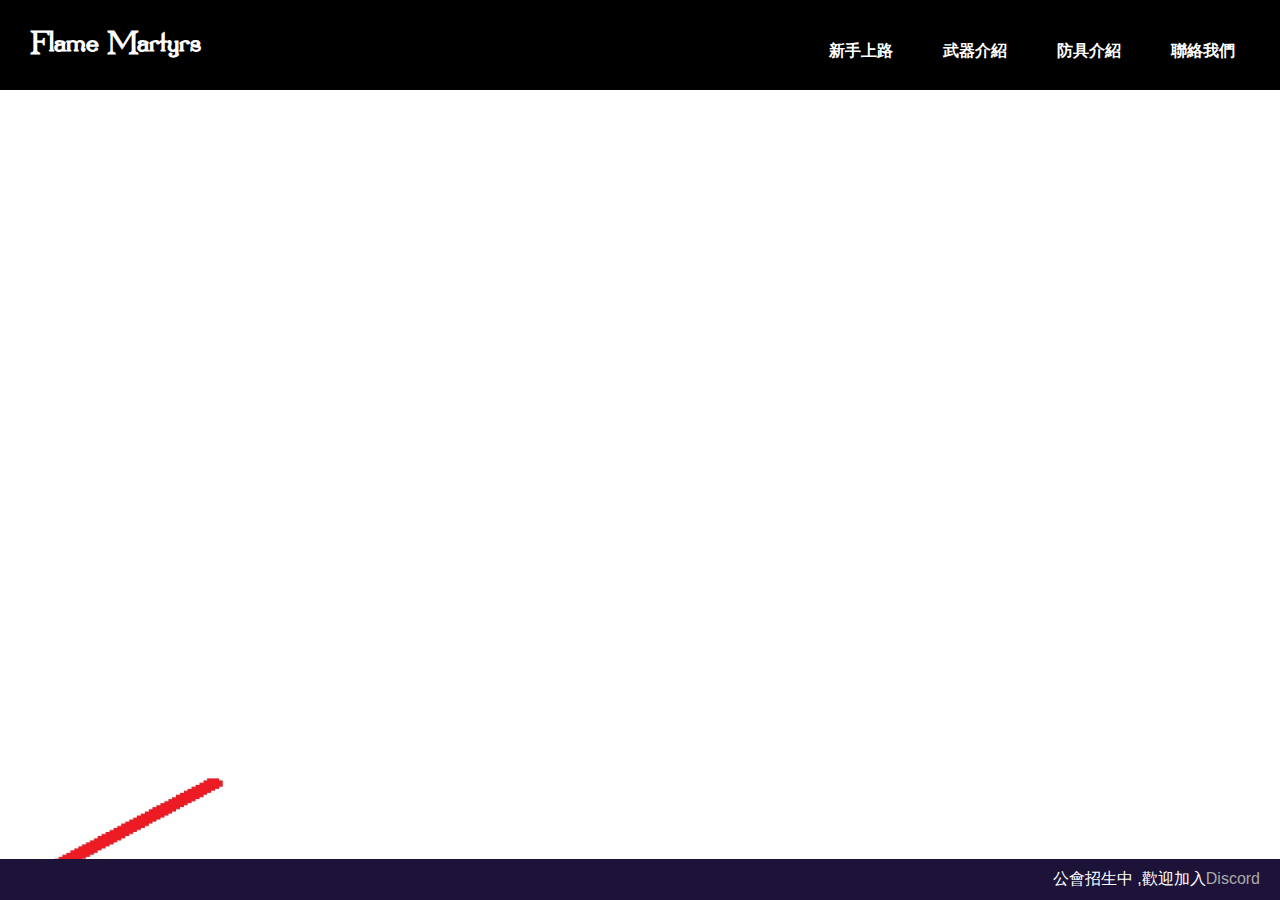
<file: index.html>
<!doctype html>
<html lang="en">
	<head>
		<meta charset="UTF-8">
		<link rel="stylesheet" href="assets/css/style.css">
	</head>
	<body>
		<!--header 開始-->
		<div class="headerPage">
				
		</div> 
		<!--header 結束-->
		
		
		<!--內文開始-->
		<div class="contentPage">

		</div>
		<!--內文結束-->
		
		
		<!--footer 開始-->
		<div class="footerPage">
			
		</div>
        <!--footer 結束-->
    </body>
	<script src="assets/js/jquery.js"></script>
	<script>
	$(document).ready(function(){
        $(".headerPage").load("./header.html");
        $(".footerPage").load("./footer.html");
    });
	</script>
	<style>
		body
		{
			background-image: url('assets/images/test.jpeg');
			background-size: cover;
		}
	</style>
</html>
</file>
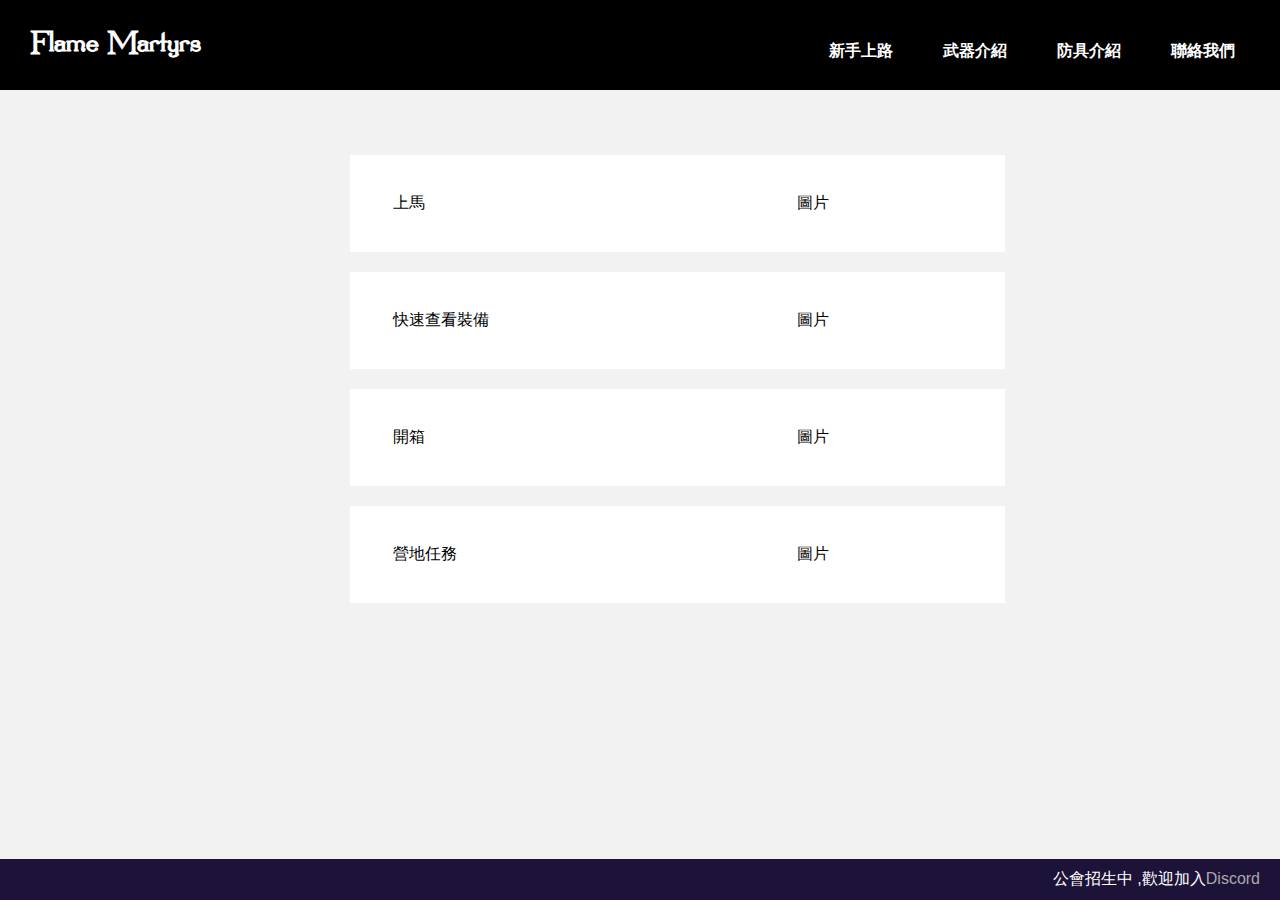
<file: Gear/Gear-Duo.html>
<!doctype html>
<html lang="en">
	<head>
		<meta charset="UTF-8">
		<link rel="stylesheet" href="../assets/css/style.css">
	</head>
	<body>
		<!--header 開始-->
		<div class="headerPage">
			
		</div> 
		<!--header 結束-->
		
		<div class="contentPage">
			<div class="artical">
				<div class="box">
					<table>
						<tr>
							<td class="text-field">上馬</td>
							<td>圖片</td>
						</tr>
					</table>
				</div>
				<div class="box">
					<table>
						<tr>
							<td class="text-field">快速查看裝備</td>
							<td>圖片</td>
						</tr>
					</table>
				</div>
				<div class="box">
					<table>
						<tr>
							<td class="text-field">開箱</td>
							<td>圖片</td>
						</tr>
					</table>
				</div>
				<div class="box">
					<table>
						<tr>
							<td class="text-field">營地任務</td>
							<td>圖片</td>
						</tr>
					</table>
				</div>
			</div>
		</div>
		<div class="footerPage">
		</div>
        
    </body>
	<script src="../assets/js/jquery.js"></script>
	<script>
	$(document).ready(function(){
        $(".headerPage").load("../header.html");
        $(".footerPage").load("../footer.html");
    });
	</script>
</html>
</file>
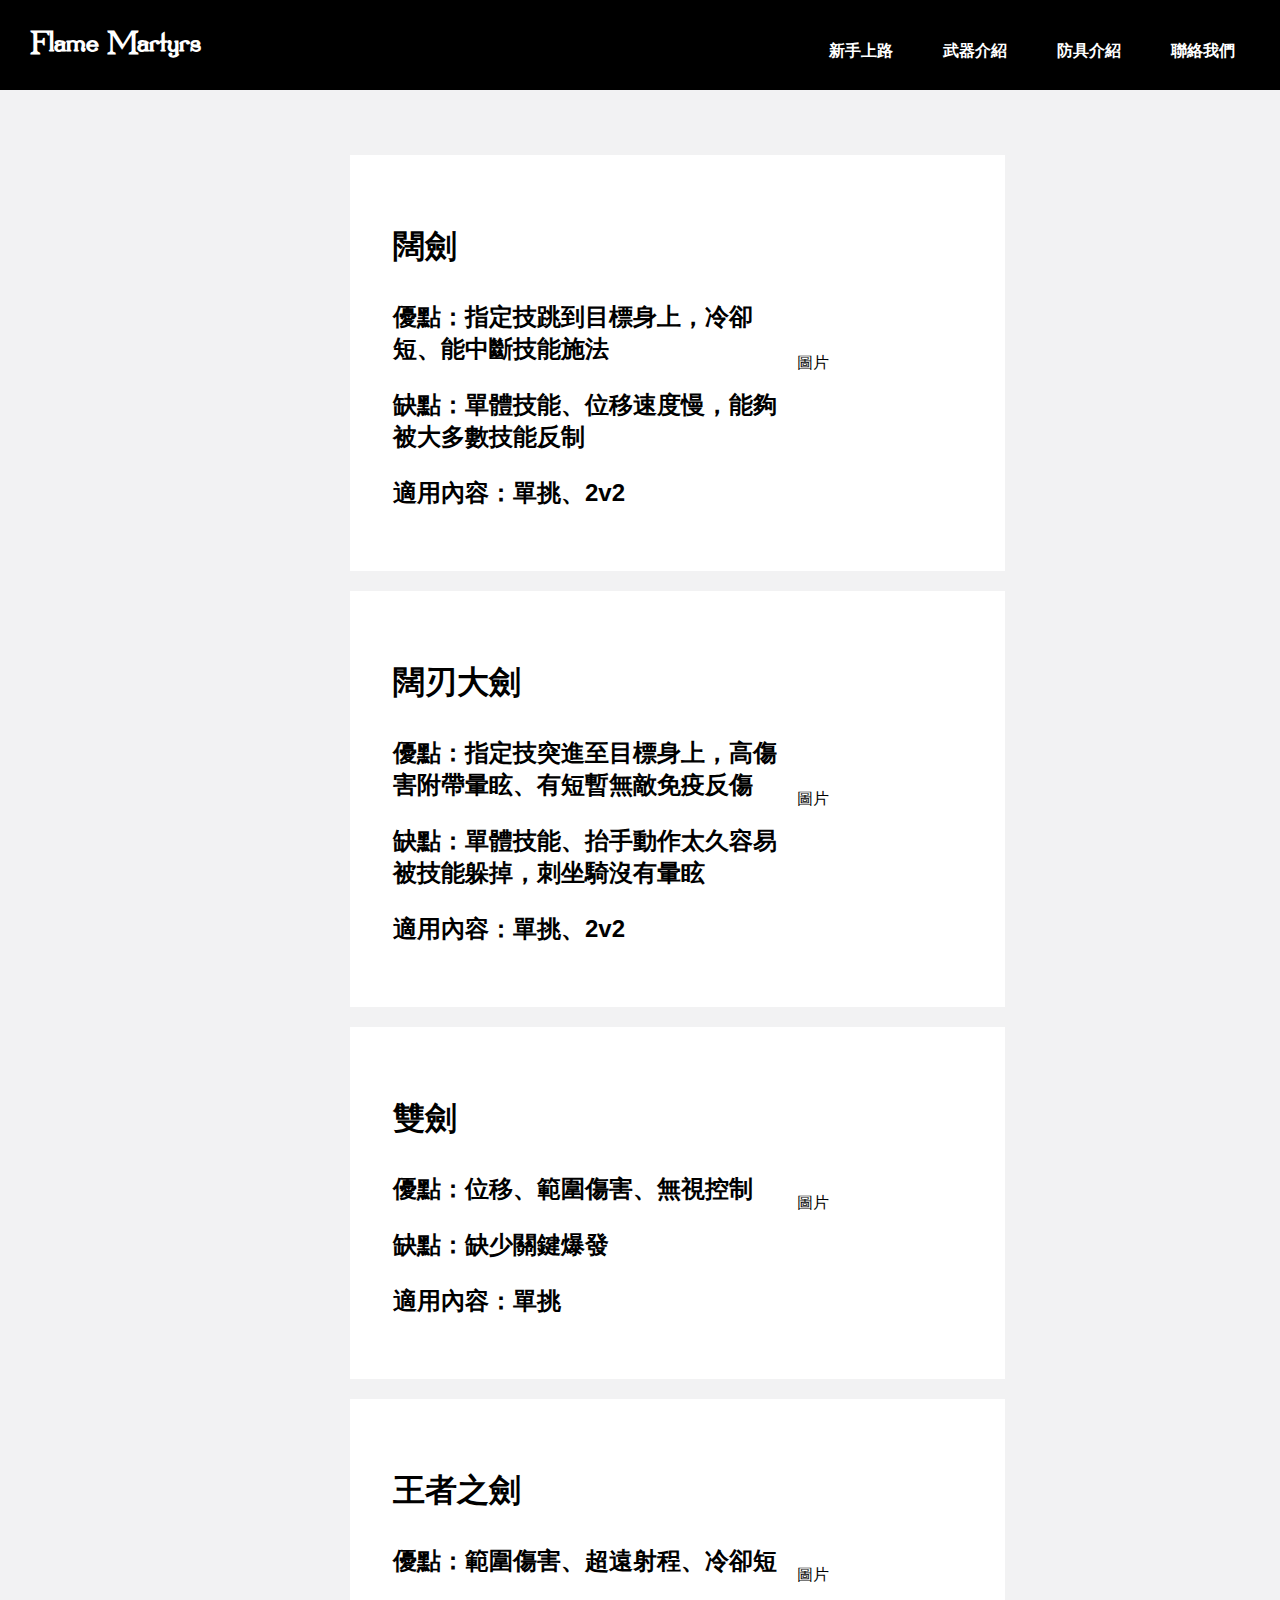
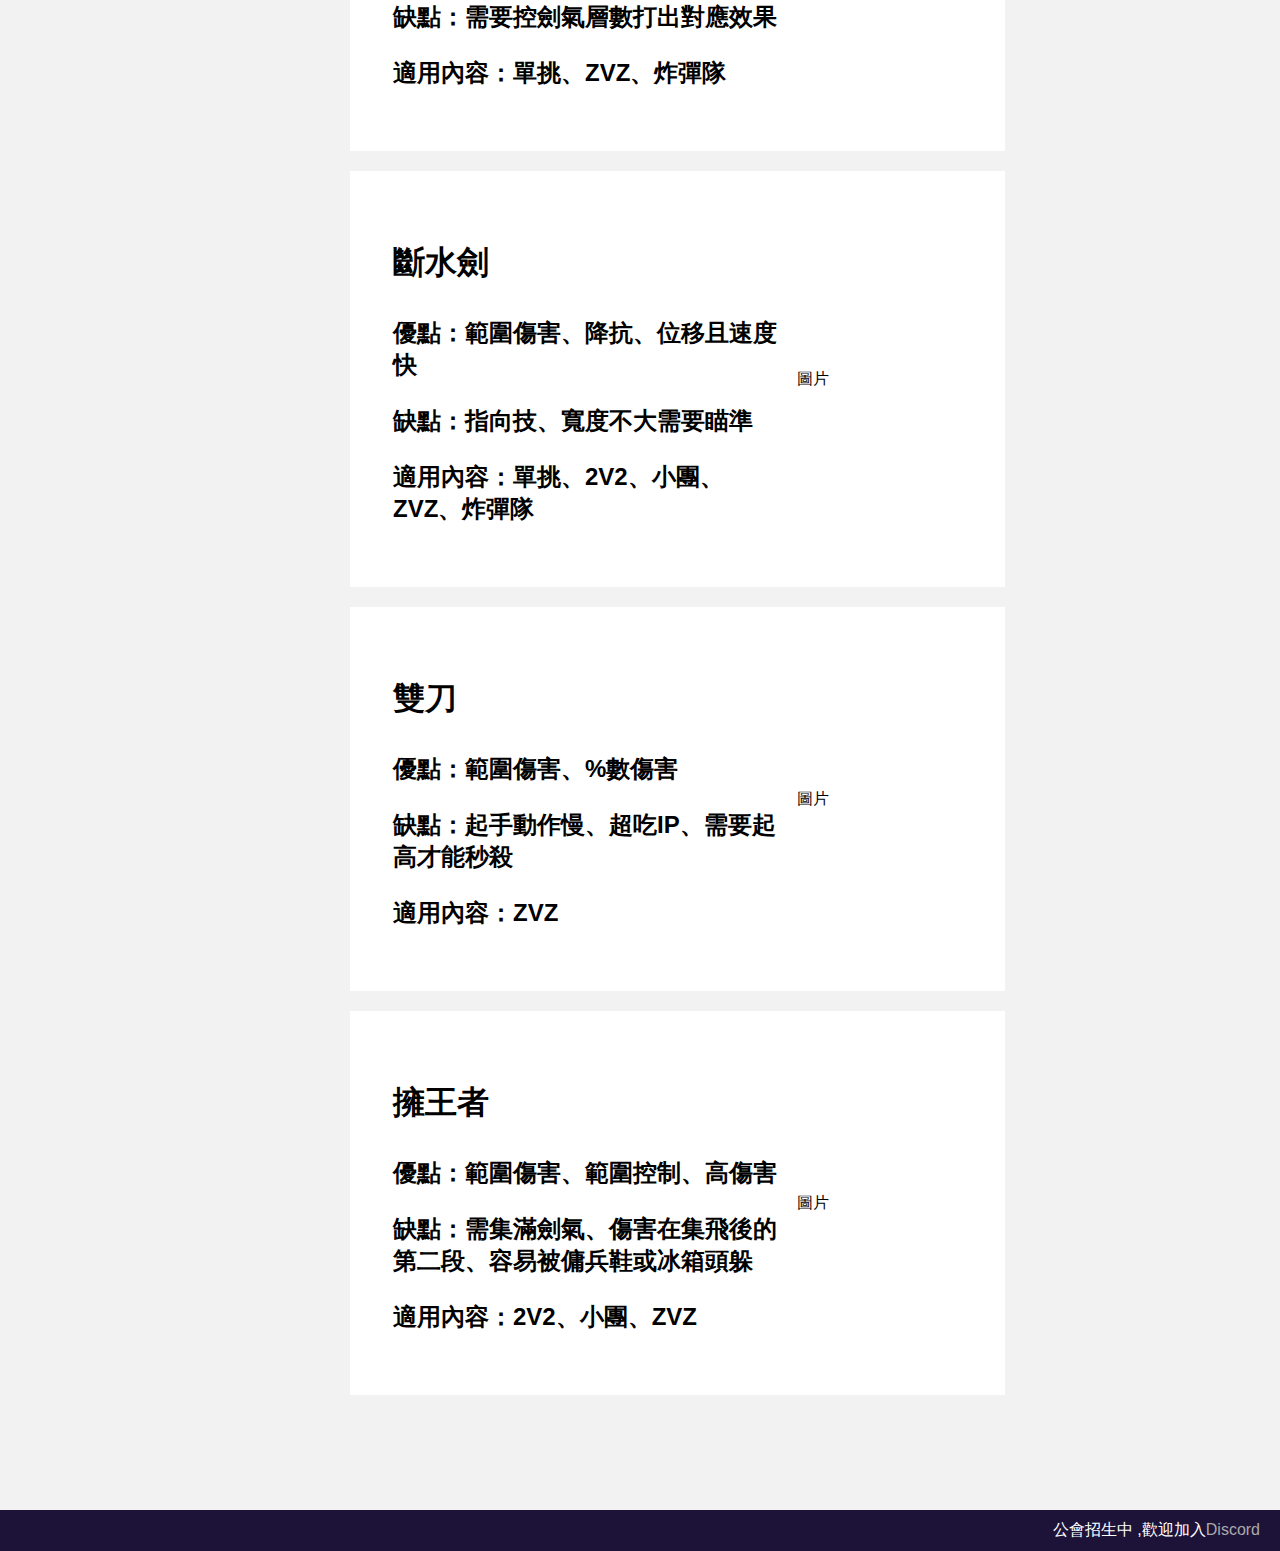
<file: MeleeWeapon/Sword.html>
<!doctype html>
<html lang="en">
	<head>
		<meta charset="UTF-8">
		<link rel="stylesheet" href="../assets/css/style.css">
	</head>
	<body>
		<!--header 開始-->
		<div class="headerPage">
			
		</div> 
		<!--header 結束-->
		
		<div class="contentPage">
			<div class="artical">
				<div class="box">
					<table>
						<tr>
							<td class="text-field">
								<h1><p>闊劍</p></h1>
								<h2>
									<p>優點：指定技跳到目標身上，冷卻短、能中斷技能施法</p>
									<p>缺點：單體技能、位移速度慢，能夠被大多數技能反制</p>
									<p>適用內容：單挑、2v2</p>
								</h2>
							</td>
							<td>圖片</td>
						</tr>
					</table>
				</div>
				<div class="box">
					<table>
						<tr>
							<td class="text-field">
								<h1><p>闊刃大劍</p></h1>
								<h2>
									<p>優點：指定技突進至目標身上，高傷害附帶暈眩、有短暫無敵免疫反傷</p>
									<p>缺點：單體技能、抬手動作太久容易被技能躲掉，刺坐騎沒有暈眩</p>
									<p>適用內容：單挑、2v2</p>
								</h2>
							</td>
							<td>圖片</td>
						</tr>
					</table>
				</div>
				<div class="box">
					<table>
						<tr>
							<td class="text-field">
								<h1><p>雙劍</p></h1>
								<h2>
									<p>優點：位移、範圍傷害、無視控制</p>
									<p>缺點：缺少關鍵爆發</p>
									<p>適用內容：單挑</p>
								</h2>
							</td>
							<td>圖片</td>
						</tr>
					</table>
				</div>
				<div class="box">
					<table>
						<tr>
							<td class="text-field">
								<h1><p>王者之劍</p></h1>
								<h2>
									<p>優點：範圍傷害、超遠射程、冷卻短</p>
									<p>缺點：需要控劍氣層數打出對應效果</p>
									<p>適用內容：單挑、ZVZ、炸彈隊</p>
								</h2>
							</td>
							<td>圖片</td>
						</tr>
					</table>
				</div>
				<div class="box">
					<table>
						<tr>
							<td class="text-field">
								<h1><p>斷水劍</p></h1>
								<h2>
									<p>優點：範圍傷害、降抗、位移且速度快</p>
									<p>缺點：指向技、寬度不大需要瞄準</p>
									<p>適用內容：單挑、2V2、小團、ZVZ、炸彈隊</p>
								</h2>
							</td>
							<td>圖片</td>
						</tr>
					</table>
				</div>
				<div class="box">
					<table>
						<tr>
							<td class="text-field">
								<h1><p>雙刀</p></h1>
								<h2>
									<p>優點：範圍傷害、%數傷害</p>
									<p>缺點：起手動作慢、超吃IP、需要起高才能秒殺</p>
									<p>適用內容：ZVZ</p>
								</h2>
							</td>
							<td>圖片</td>
						</tr>
					</table>
				</div>		
				<div class="box">
					<table>
						<tr>
							<td class="text-field">
								<h1><p>擁王者</p></h1>
								<h2>
									<p>優點：範圍傷害、範圍控制、高傷害</p>
									<p>缺點：需集滿劍氣、傷害在集飛後的第二段、容易被傭兵鞋或冰箱頭躲</p>
									<p>適用內容：2V2、小團、ZVZ</p>
								</h2>
							</td>
							<td>圖片</td>
						</tr>
					</table>
				</div>
			</div>
		</div>
		<div class="footerPage">
		</div>
        
    </body>
	<script src="../assets/js/jquery.js"></script>
	<script>
	$(document).ready(function(){
        $(".headerPage").load("../header.html");
        $(".footerPage").load("../footer.html");
    });
	</script>
</html>
</file>
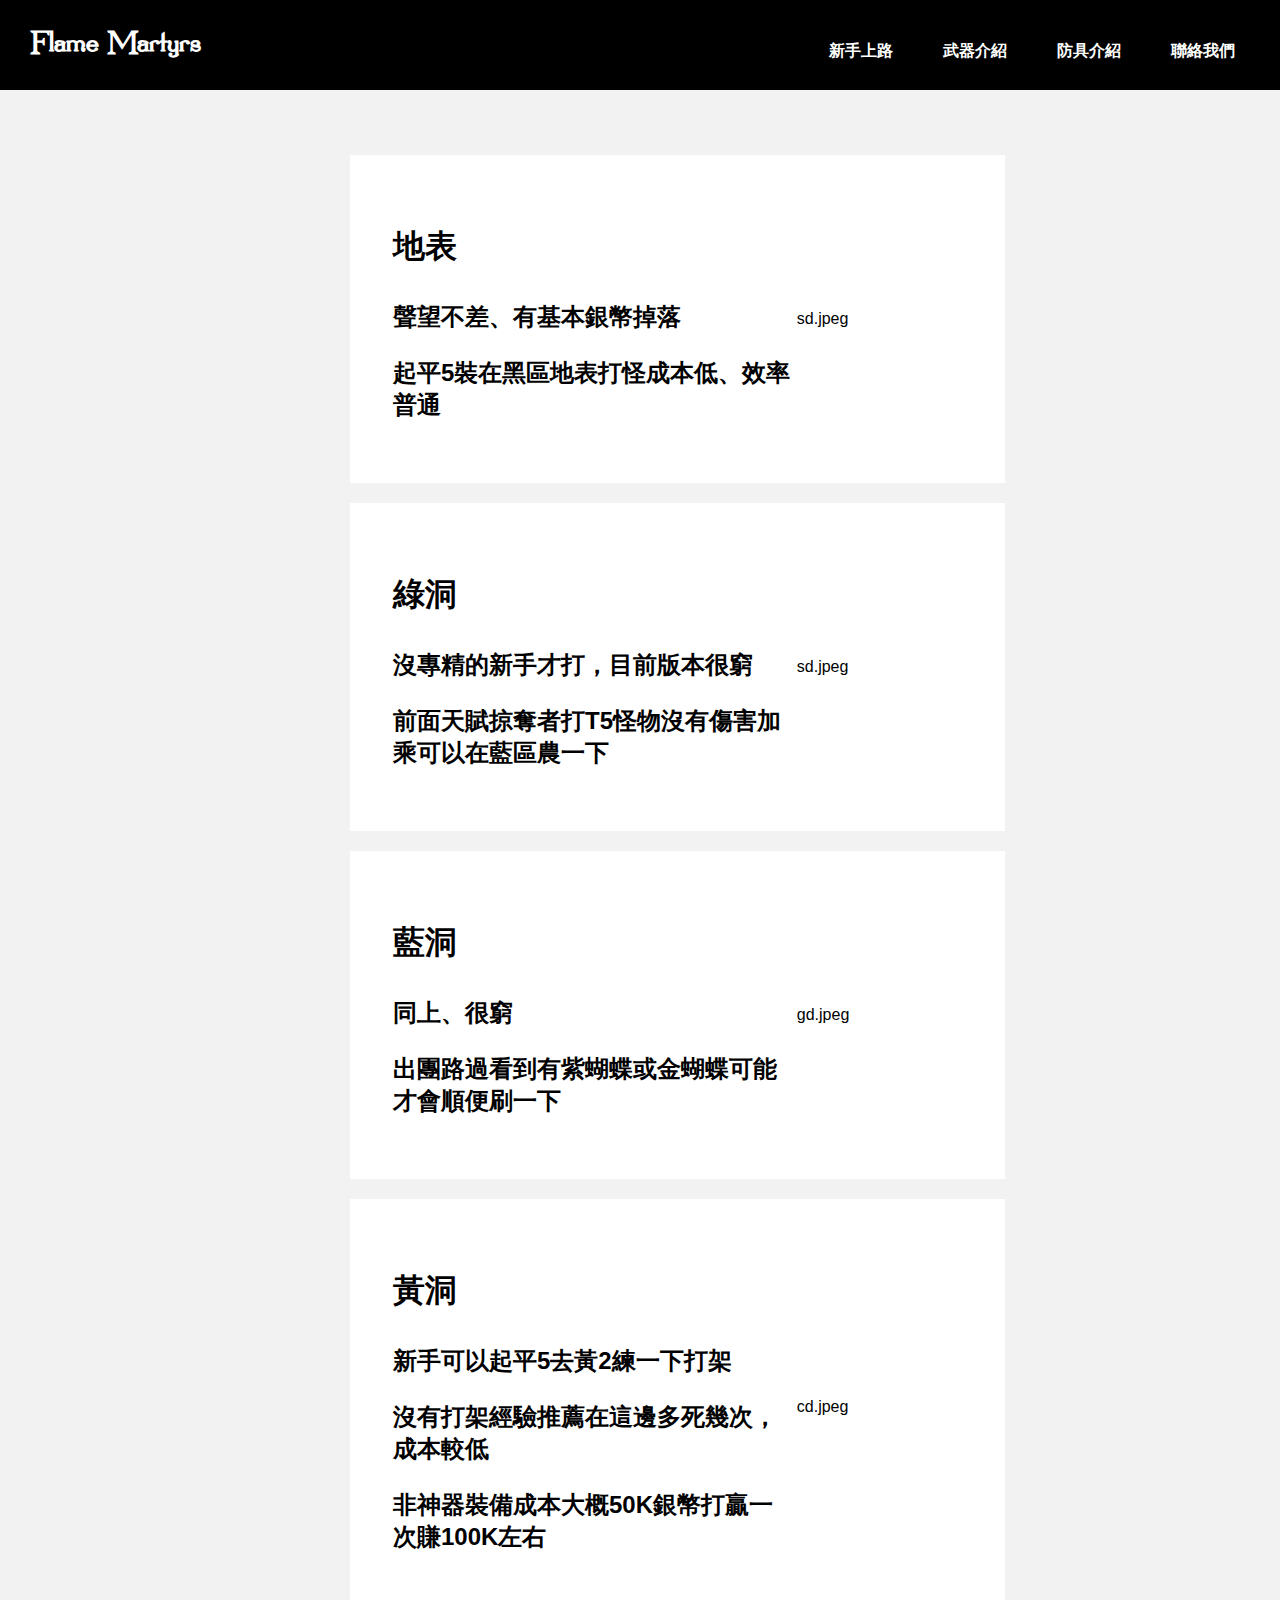
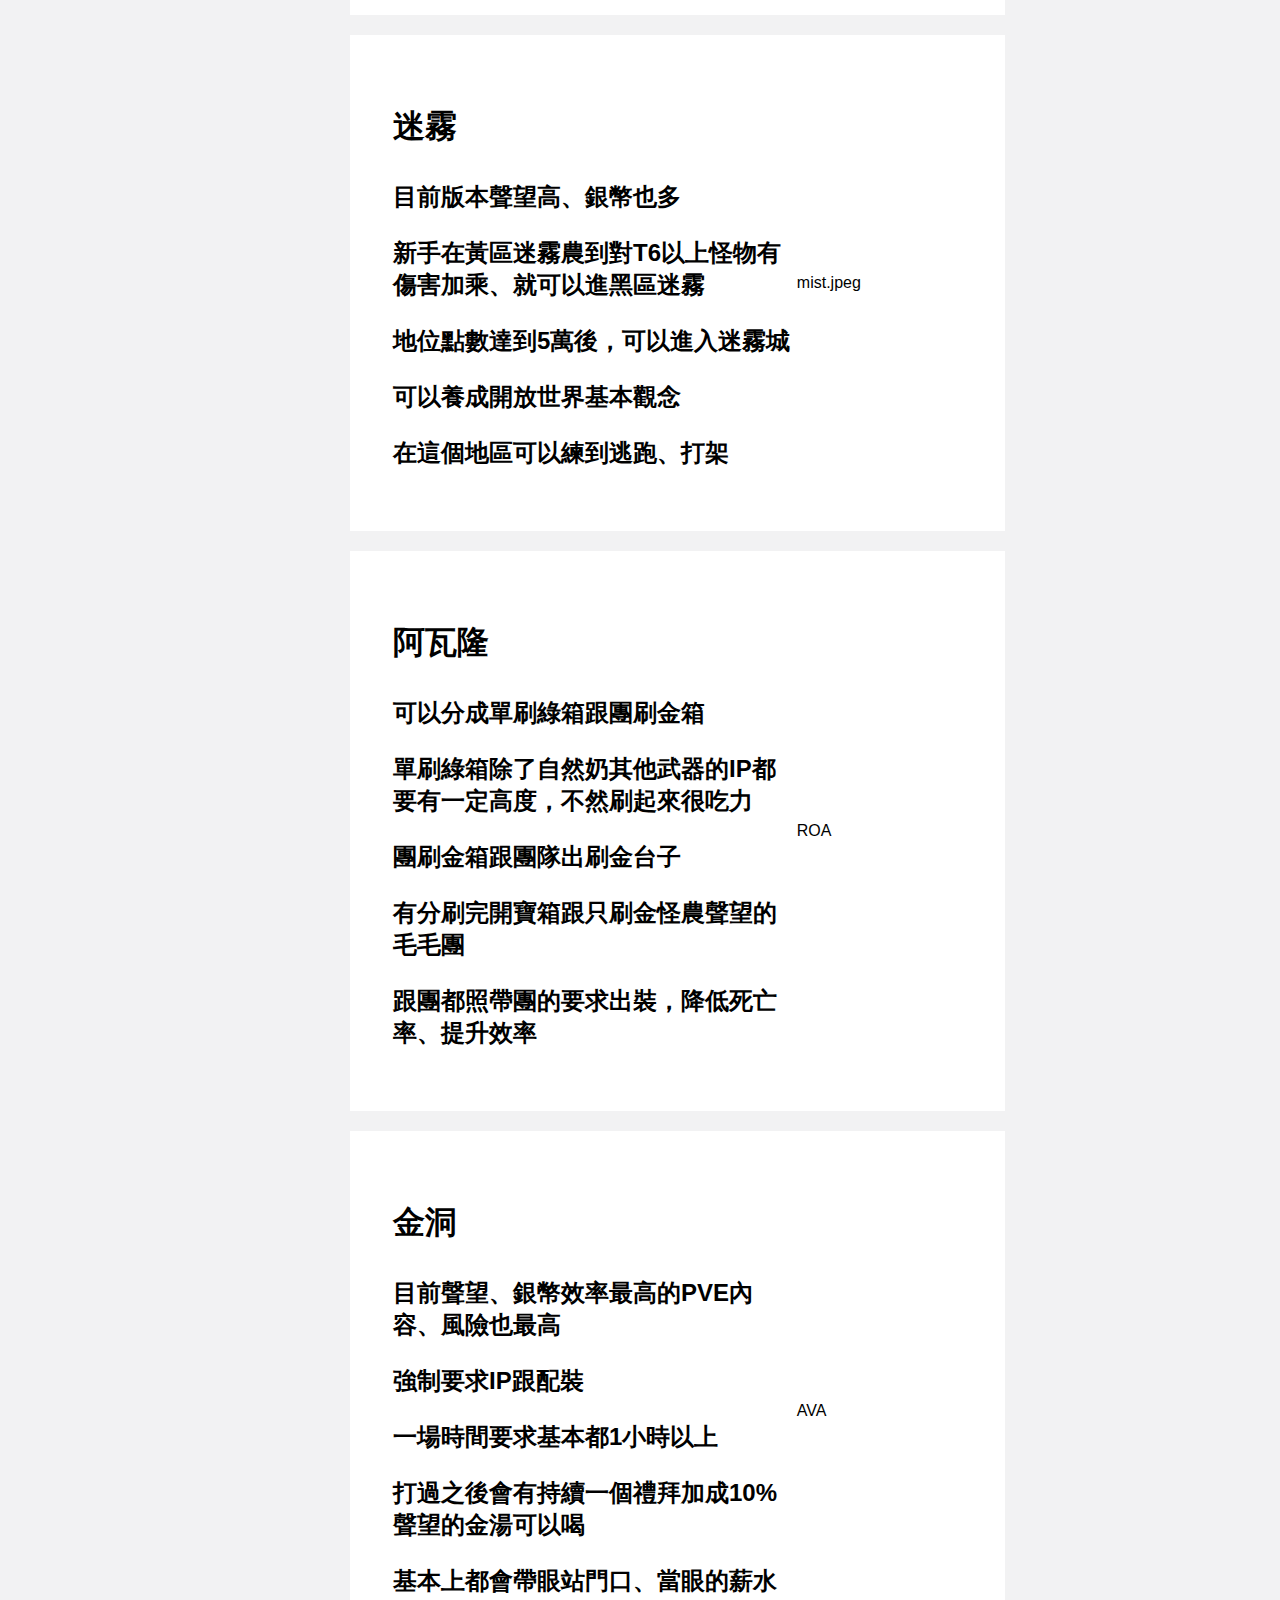
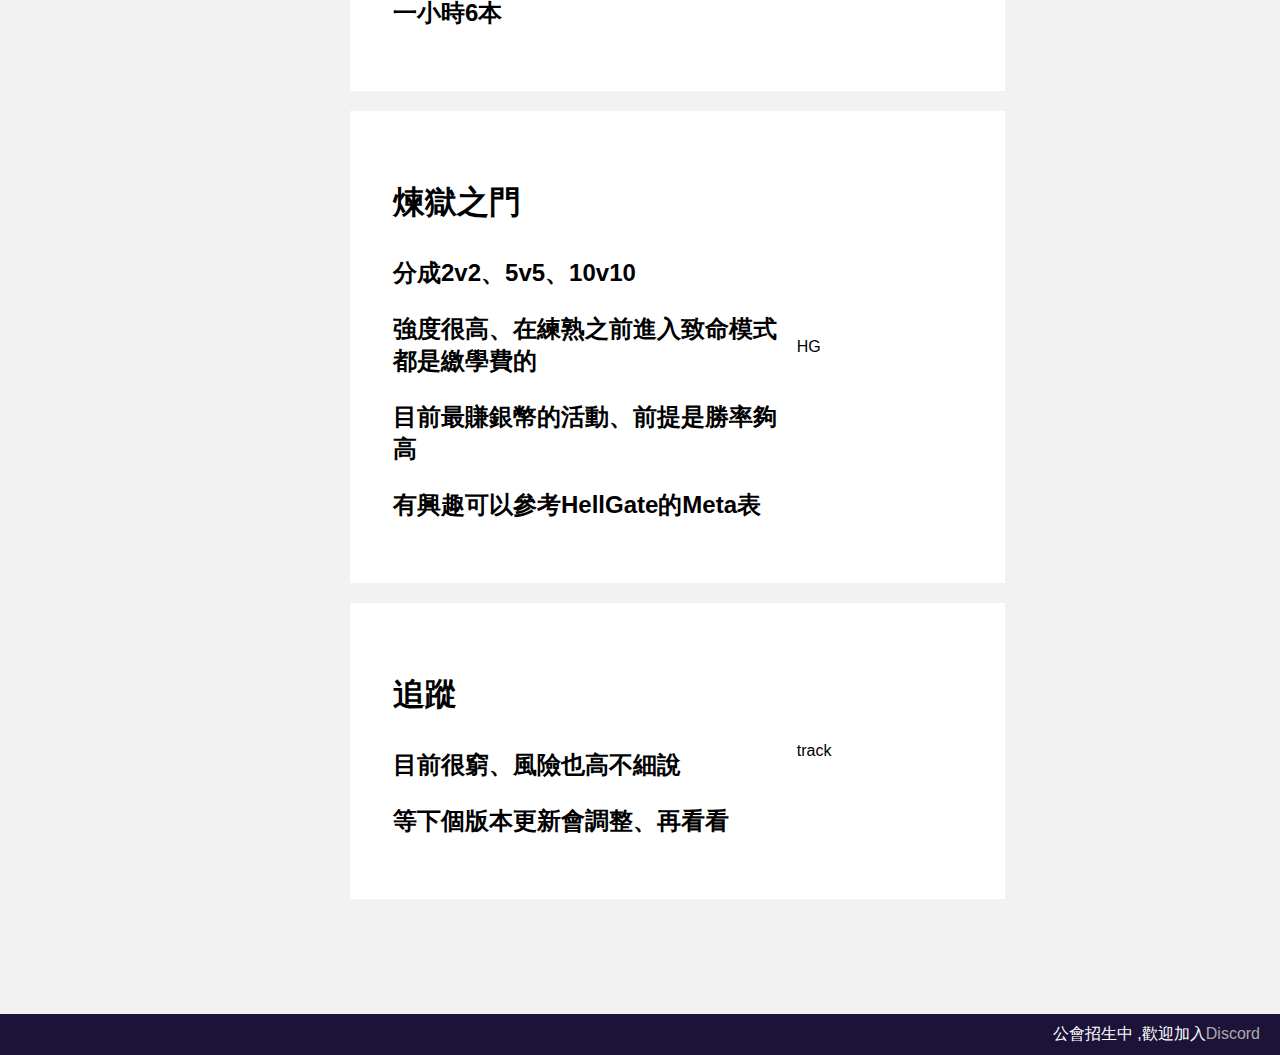
<file: newbies/Farm.html>
<!doctype html>
<html lang="en">
	<head>
		<meta charset="UTF-8">
		<link rel="stylesheet" href="../assets/css/style.css">
	</head>
	<body>
		<!--header 開始-->
		<div class="headerPage">
			
		</div> 
		<!--header 結束-->
		
		<div class="contentPage">
			<div class="artical">
				<div class="box">
					<table>
						<tr>
							<td class="text-field">
								<h1><p>地表</p></h1>
								<h2>
									<p>聲望不差、有基本銀幣掉落</p>
									<p>起平5裝在黑區地表打怪成本低、效率普通</p>
								</h2>
							</td>
							<td>sd.jpeg</td>
						</tr>
					</table>
				</div>
				<div class="box">
					<table>
						<tr>
							<td class="text-field">
								<h1><p>綠洞</p></h1>
								<h2>
									<p>沒專精的新手才打，目前版本很窮</p>
									<p>前面天賦掠奪者打T5怪物沒有傷害加乘可以在藍區農一下</p>
								</h2>
							</td>
							<td>sd.jpeg</td>
						</tr>
					</table>
				</div>
				<div class="box">
					<table>
						<tr>
							<td class="text-field">
								<h1><p>藍洞</p></h1>
								<h2>
									<p>同上、很窮</p>
									<p>出團路過看到有紫蝴蝶或金蝴蝶可能才會順便刷一下</p>
								</h2>
							</td>
							<td>gd.jpeg</td>
						</tr>
					</table>
				</div>
				<div class="box">
					<table>
						<tr>
							<td class="text-field">
								<h1><p>黃洞</p></h1>
								<h2>
									<p>新手可以起平5去黃2練一下打架</p>
									<p>沒有打架經驗推薦在這邊多死幾次，成本較低</p>
									<p>非神器裝備成本大概50K銀幣打贏一次賺100K左右</p>
								</h2>
							</td>
							<td>cd.jpeg</td>
						</tr>
					</table>
				</div>
				<div class="box">
					<table>
						<tr>
							<td class="text-field">
								<h1><p>迷霧</p></h1>
								<h2>
									<p>目前版本聲望高、銀幣也多</p>
									<p>新手在黃區迷霧農到對T6以上怪物有傷害加乘、就可以進黑區迷霧</p>
									<p>地位點數達到5萬後，可以進入迷霧城</p>
									<p>可以養成開放世界基本觀念</p>
									<p>在這個地區可以練到逃跑、打架</p>
								</h2>
							</td>
							<td>mist.jpeg</td>
						</tr>
					</table>
				</div>
				<div class="box">
					<table>
						<tr>
							<td class="text-field">
								<h1><p>阿瓦隆</p></h1>
								<h2>
									<p>可以分成單刷綠箱跟團刷金箱</p>
									<p>單刷綠箱除了自然奶其他武器的IP都要有一定高度，不然刷起來很吃力</p>
									<p>團刷金箱跟團隊出刷金台子</p>
									<p>有分刷完開寶箱跟只刷金怪農聲望的毛毛團</p>
									<p>跟團都照帶團的要求出裝，降低死亡率、提升效率</p>
								</h2>
							</td>
							<td>ROA</td>
						</tr>
					</table>
				</div>
				<div class="box">
					<table>
						<tr>
							<td class="text-field">
								<h1><p>金洞</p></h1>
								<h2>
									<p>目前聲望、銀幣效率最高的PVE內容、風險也最高</p>
									<p>強制要求IP跟配裝</p>
									<p>一場時間要求基本都1小時以上</p>
									<p>打過之後會有持續一個禮拜加成10%聲望的金湯可以喝</p>
									<p>基本上都會帶眼站門口、當眼的薪水一小時6本</p>
								</h2>
							</td>
							<td>AVA</td>
						</tr>
					</table>
				</div>
				<div class="box">
					<table>
						<tr>
							<td class="text-field">
								<h1><p>煉獄之門</p></h1>
								<h2>
									<p>分成2v2、5v5、10v10</p>
									<p>強度很高、在練熟之前進入致命模式都是繳學費的</p>
									<p>目前最賺銀幣的活動、前提是勝率夠高</p>
									<p>有興趣可以參考HellGate的Meta表</p>
								</h2>
							</td>
							<td>HG</td>
						</tr>
					</table>
				</div>
				<div class="box">
					<table>
						<tr>
							<td class="text-field">
								<h1><p>追蹤</p></h1>
								<h2>
									<p>目前很窮、風險也高不細說</p>
									<p>等下個版本更新會調整、再看看</p>
								</h2>
							</td>
							<td>track</td>
						</tr>
					</table>
				</div>
			</div>
		</div>
		<div class="footerPage">
		</div>
        
    </body>
	<script src="../assets/js/jquery.js"></script>
	<script>
	$(document).ready(function(){
        $(".headerPage").load("../header.html");
        $(".footerPage").load("../footer.html");
    });
	</script>
</html>
</file>
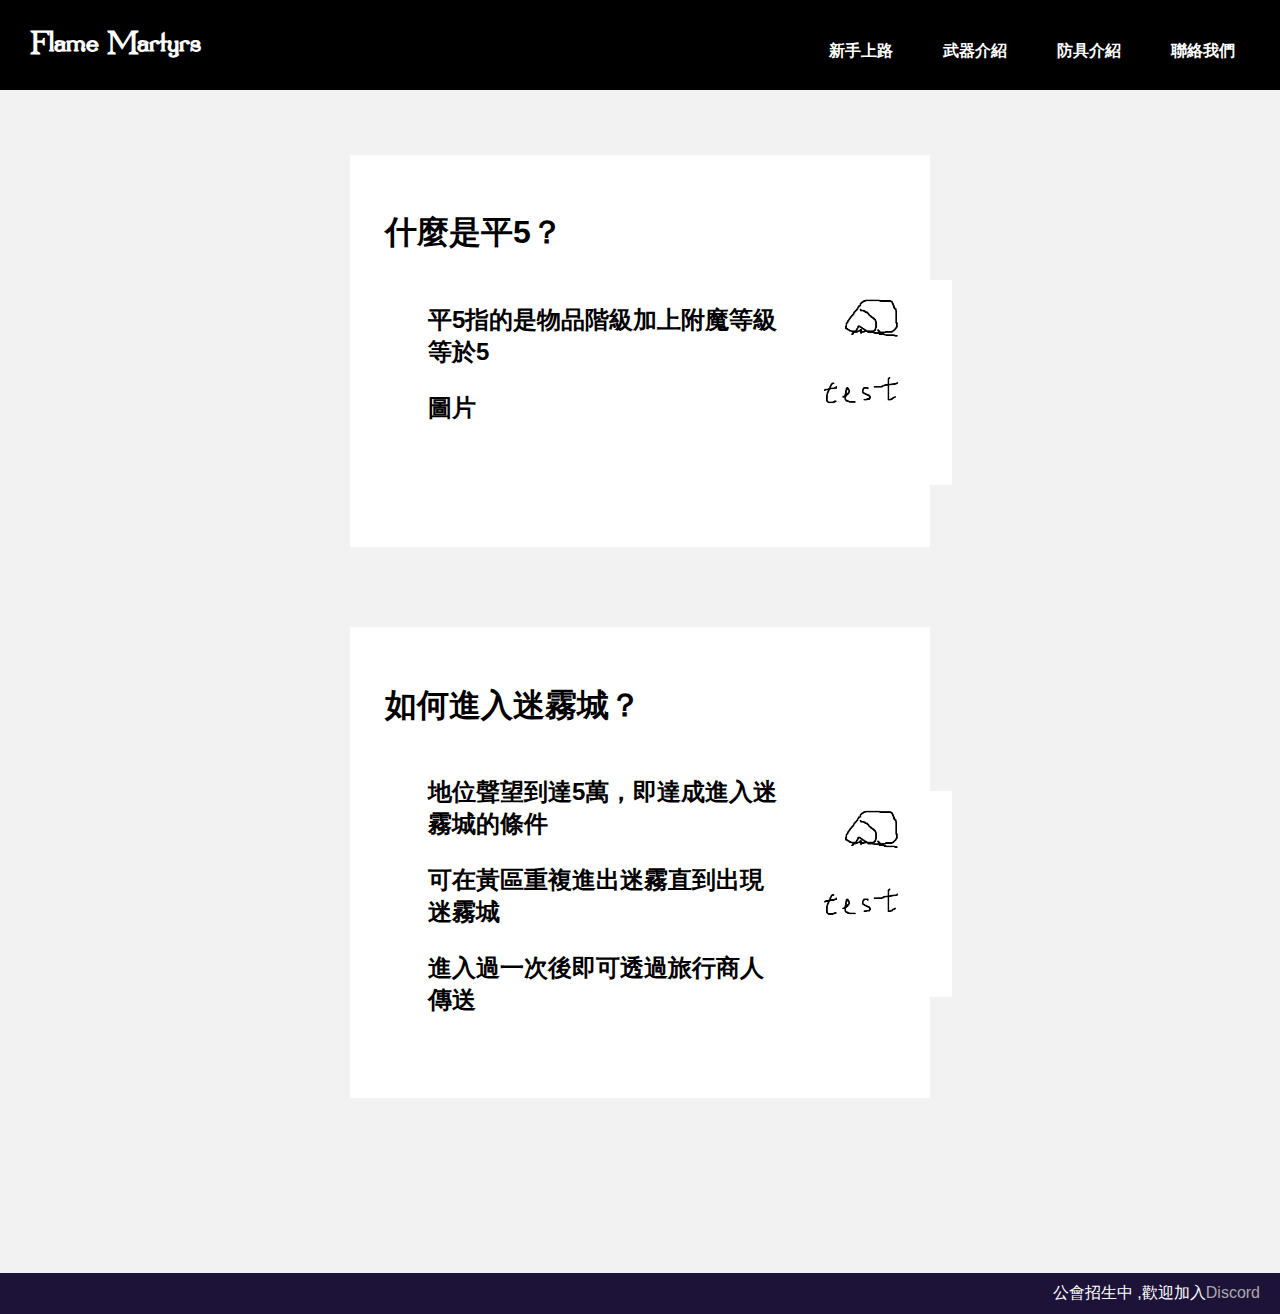
<file: newbies/QA.html>
<!doctype html>
<html>
	<head>
		<meta charset="UTF-8">
		<link rel="stylesheet" href="../assets/css/style.css">
	</head>
	<body>
		<!--header 開始-->
		<div class="headerPage">
			
		</div> 
		<!--header 結束-->
		
		<div class="contentPage">
			<div class="qa-container">			
					<div class="question">
						<h1>什麼是平5？</h1>
						<div class="answer">
							<table>
							<tr>
								<td class="text-field">
									<h2>
										<p>平5指的是物品階級加上附魔等級等於5</p>
										<p>圖片</p>
									</h2>
								</td>
								<td>
									<img src="../assets/images/test.png" alt="圖片片">
								</td>
							</tr>
							</table>
						</div>
					</div>
					<div class="question">
						<h1>如何進入迷霧城？</h1>
						<div class="answer">
							<table>
							<tr>
								<td class="text-field">
									<h2>
										<p>地位聲望到達5萬，即達成進入迷霧城的條件</p>
										<p>可在黃區重複進出迷霧直到出現迷霧城</p>
										<p>進入過一次後即可透過旅行商人傳送</p>
									</h2>
								</td>
								<td>
									<img src="../assets/images/test.png" alt="圖片片">
								</td>
							</tr>
							</table>
						</div>
					</div>
					<!-- 在這裡添加更多問題和答案 -->
				</div>
		</div>
		<div class="footerPage">
		</div>
        
    </body>
	<script src="../assets/js/jquery.js"></script>
	<script>
	$(document).ready(function(){
        $(".headerPage").load("../header.html");
        $(".footerPage").load("../footer.html");
    });
	</script>
</html>
</file>
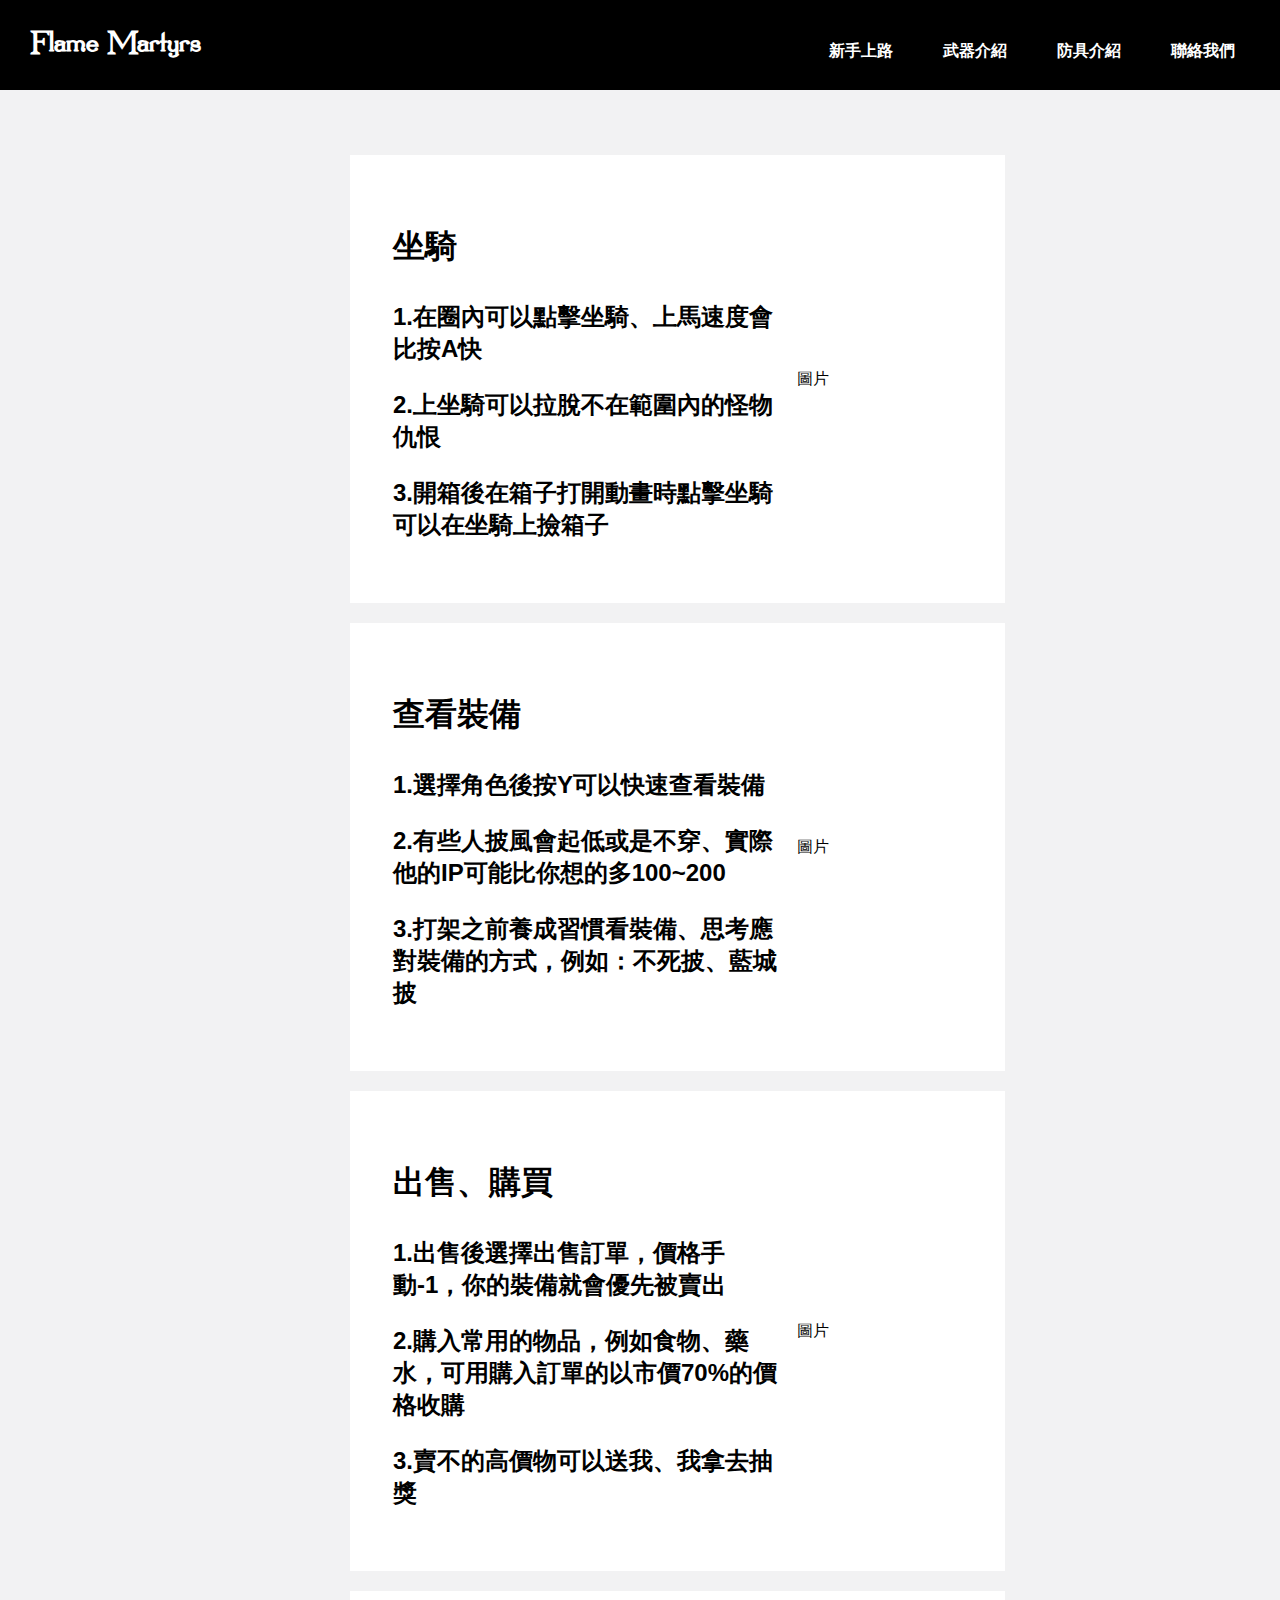
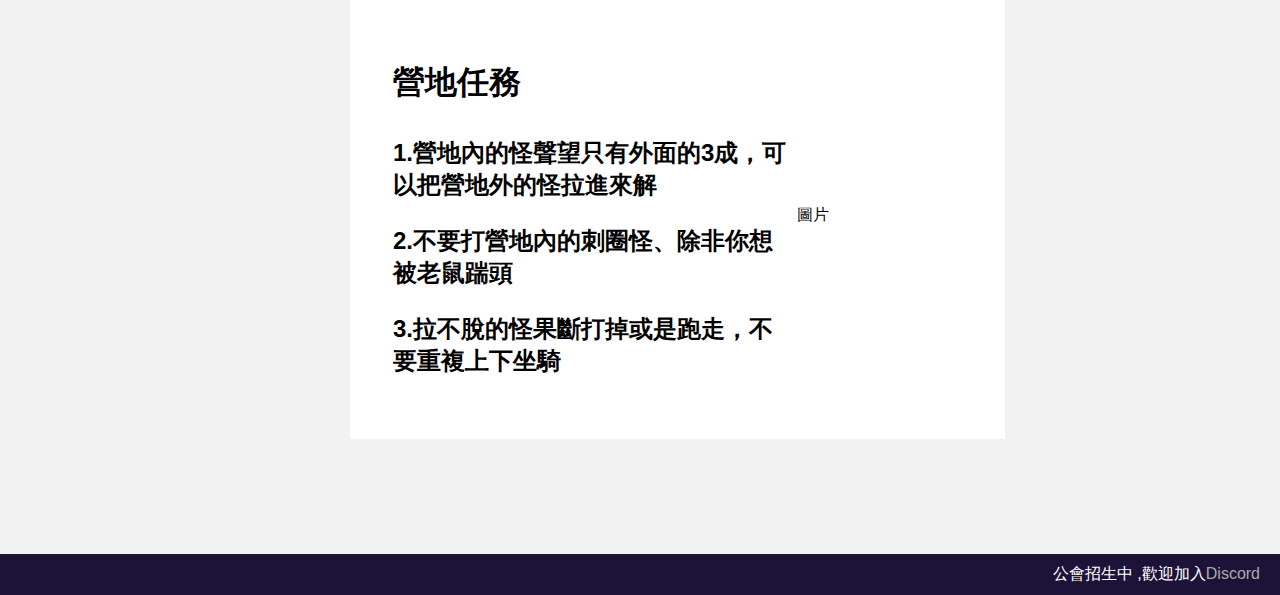
<file: newbies/tips.html>
<!doctype html>
<html lang="en">
	<head>
		<meta charset="UTF-8">
		<link rel="stylesheet" href="../assets/css/style.css">
	</head>
	<body>
		<!--header 開始-->
		<div class="headerPage">
			
		</div> 
		<!--header 結束-->
		
		<div class="contentPage">
			<div class="artical">
				<div class="box">
					<table>
						<tr>
							<td class="text-field">
								<h1><p>坐騎</p></h1>
								<h2>
									<p>1.在圈內可以點擊坐騎、上馬速度會比按A快</p>
									<p>2.上坐騎可以拉脫不在範圍內的怪物仇恨</p>
									<p>3.開箱後在箱子打開動畫時點擊坐騎可以在坐騎上撿箱子</p>
								</h2>
							</td>
							<td>圖片</td>
						</tr>
					</table>
				</div>
				<div class="box">
					<table>
						<tr>
							<td class="text-field">
								<h1><p>查看裝備</p></h1>
								<h2>
									<p>1.選擇角色後按Y可以快速查看裝備</p>
									<p>2.有些人披風會起低或是不穿、實際他的IP可能比你想的多100~200</p>
									<p>3.打架之前養成習慣看裝備、思考應對裝備的方式，例如：不死披、藍城披</p>
								</h2>
							</td>
							<td>圖片</td>
						</tr>
					</table>
				</div>
				<div class="box">
					<table>
						<tr>
							<td class="text-field">
								<h1><p>出售、購買</p></h1>
								<h2>
									<p>1.出售後選擇出售訂單，價格手動-1，你的裝備就會優先被賣出</p>
									<p>2.購入常用的物品，例如食物、藥水，可用購入訂單的以市價70%的價格收購</p>
									<p>3.賣不的高價物可以送我、我拿去抽獎</p>
								</h2>
							</td>
							<td>圖片</td>
						</tr>
					</table>
				</div>
				<div class="box">
					<table>
						<tr>
							<td class="text-field">
								<h1><p>營地任務</p></h1>
								<h2>
									<p>1.營地內的怪聲望只有外面的3成，可以把營地外的怪拉進來解</p>
									<p>2.不要打營地內的刺圈怪、除非你想被老鼠踹頭</p>
									<p>3.拉不脫的怪果斷打掉或是跑走，不要重複上下坐騎</p>
								</h2>
							</td>
							<td>圖片</td>
						</tr>
					</table>
				</div>
			</div>
		</div>
		<div class="footerPage">
		</div>
        
    </body>
	<script src="../assets/js/jquery.js"></script>
	<script>
	$(document).ready(function(){
        $(".headerPage").load("../header.html");
        $(".footerPage").load("../footer.html");
    });
	</script>
</html>
</file>
<file: assets/css/style.css>
body {
    display: flex;
    flex-direction: column;
    min-height: 100vh;
    margin: 0;
	
	background-color: hsl(240, 5%, 95%);
    color: #000000; /* 白色文字 */
	font-family: Arial, sans-serif,"Microsoft JhengHei","文鼎白玉書體";
	
}

@font-face {
  font-family: 'Kartex';
  src: url('../fonts/Kartex/Kartex.woff') format('woff'),
	   url('../fonts/Kartex/Kartex.ttf') format('truetype')
}

.headerPage {
	margin :0;
    position: fixed;
	top: 0; /* 与顶部对齐 */
	width: 100%;
	z-index: 1000; /* 设置堆叠顺序，确保header在其他元素之上 */
}
.contentPage{
	/*background-image: url('../images/Wallpaper.jpeg');*/
	margin:95px 350px;
}

/*------Header 開始------*/
.footerPage {
    margin-top: auto;
}
.banner {
	background:#000000;
	color:white;
	font-weight:bold;
	font-family: 'Kartex',Arial, sans-serif,"WenQuanYi Micro Hei","文鼎白玉書體";
}
.footer-banner {
	background:hsl(255, 50%, 15%);
	color:white;
	text-align:right;
	padding:10px 20px;
	font-family: Arial, sans-serif,"WenQuanYi Micro Hei","文鼎白玉書體";
}
.footer-banner a{
	color:#aaaaaa;
	text-decoration: none;
}
.banner a{
	color:white;
	text-decoration: none;
	margin : 10px;
}

.banner-guild{
	padding:31px;
}
.banner-menu {
    position: absolute;
    top: 0;
    right: 0;
    margin: 0 20px 80px 0; /* Add margin as needed */
}

.main-menu {
  display: flex;
  position: relative; 
  list-style: none;
  padding-inline-start: 0px;
}
.main-menu>li {
	padding:15px;
}
.main-menu>li>a{
	display: flex;
	justify-content: center;     /* 水平置中 */ 
	align-content: center; /* 垂直置中 */
}

.main-menu>li::after {
  content: '';
  position: absolute;
  height: 4px;
  left: 50%;
  right: 50%;
  bottom: 0;
  background-color: #fff;
  transition: .5s;
}

/*子項*/
.main-menu>li:hover::after {
  left: 0;
  right: 0;
}
.main-menu li:hover .sub-menu {
  transform: translate(-50%, 15px); /*展開高度*/
}

.sub-menu {
  position: absolute;
  width: 125px;
  text-align: center;
  transform: translate(-40%, -200%);
  transition: 0.75s;
  z-index: -1;
  list-style: none;
}
.sub-menu>li{
			background-color: rgba(23,27, 74, 0.75);
			border: 1px solid #FFA500; /* 添加1像素寬的灰色邊框 */
            margin: 0px; /* 添加間距，讓格線之間有一些空間 */
            padding: 10px; /* 添加內邊距，讓內容與格線之間有一些空間 */
			display: flex;
			justify-content: center;     /* 水平置中 */ 
			align-content: center; /* 垂直置中 */
}
/* 子細項 */

.main-menu li:hover .sub-menu-detail {
  transform: translate(-40%, 15px); /*展開高度*/
}
.sub-menu-detail {
  position: absolute;
  width: 125px;
  text-align: center;
  transform: translate(-40%, -200%);
  transition: 0.75s;
  z-index: -1;
  list-style: none;
}
.sub-menu-detail li:hover .detail-menu {
  transform: translate(88px, -11px); /*展開高度*/
}
.sub-menu-detail>li{
			background-color: rgba(23,27, 74, 0.75);
			border: 1px solid #FFA500; /* 添加1像素寬的灰色邊框 */
            margin: 0px; /* 添加間距，讓格線之間有一些空間 */
            padding: 10px; /* 添加內邊距，讓內容與格線之間有一些空間 */
			display: flex;
			justify-content: center;     /* 水平置中 */ 
			align-content: center; /* 垂直置中 */
}
/*細項*/


.detail-menu {
  position: absolute;
  width: 55%;
  text-align: center;
  transform: translate(0%, -400%);
  transition: 1s;
  z-index: -2;
  list-style: none;
}
.detail-menu>li{
			background-color: rgba(56,60, 120, 0.75);
			border: 1px solid #FFA500; /* 添加1像素寬的灰色邊框 */
            margin: 0px; /* 添加間距，讓格線之間有一些空間 */
            padding: 10px; /* 添加內邊距，讓內容與格線之間有一些空間 */
			display: flex;
			justify-content: center;     /* 水平置中 */ 
			align-content: center; /* 垂直置中 */
}
/*------Header 結束------*/

/*--General--*/
.artical {
    margin-top: 60px; /* 添加這一行來增加 QA 內容與標題之間的間距 */
}
.box {
    margin-bottom: 80px;
	background-color : #ffffff;
	padding :35px;
}
.box {
	display:flex;
	padding-left:40px;
    margin-bottom: 20px;
	align-items: flex-start;
	width:100%;
}
.box img {
    margin-left: 20px; /* 添加這一行來設定圖片與答案文本之間的間距 */
    max-width: 100%; /* 讓圖片自適應父元素寬度 */
    height: auto; /* 保持圖片高度自適應 */
}
.box table{
	width:100%;
}
.box .text-field{
	vertical-align:text-top;
	width:70%;
}

/*--QA CSS--*/
.qa-container {
    margin-top: 60px; /* 添加這一行來增加 QA 內容與標題之間的間距 */
}
.question {
    margin-bottom: 80px;
	background-color : #ffffff;
	padding :35px;
}

.answer {
	display:flex;
	padding-left:40px;
    margin-bottom: 20px;
	align-items: flex-start;
	width:100%;
}
.answer img {
    margin-left: 20px; /* 添加這一行來設定圖片與答案文本之間的間距 */
    max-width: 100%; /* 讓圖片自適應父元素寬度 */
    height: auto; /* 保持圖片高度自適應 */
}
.answer table{
	width:100%;
}
.answer .text-field{
	vertical-align:text-top;
	width:70%;
}
</file>
